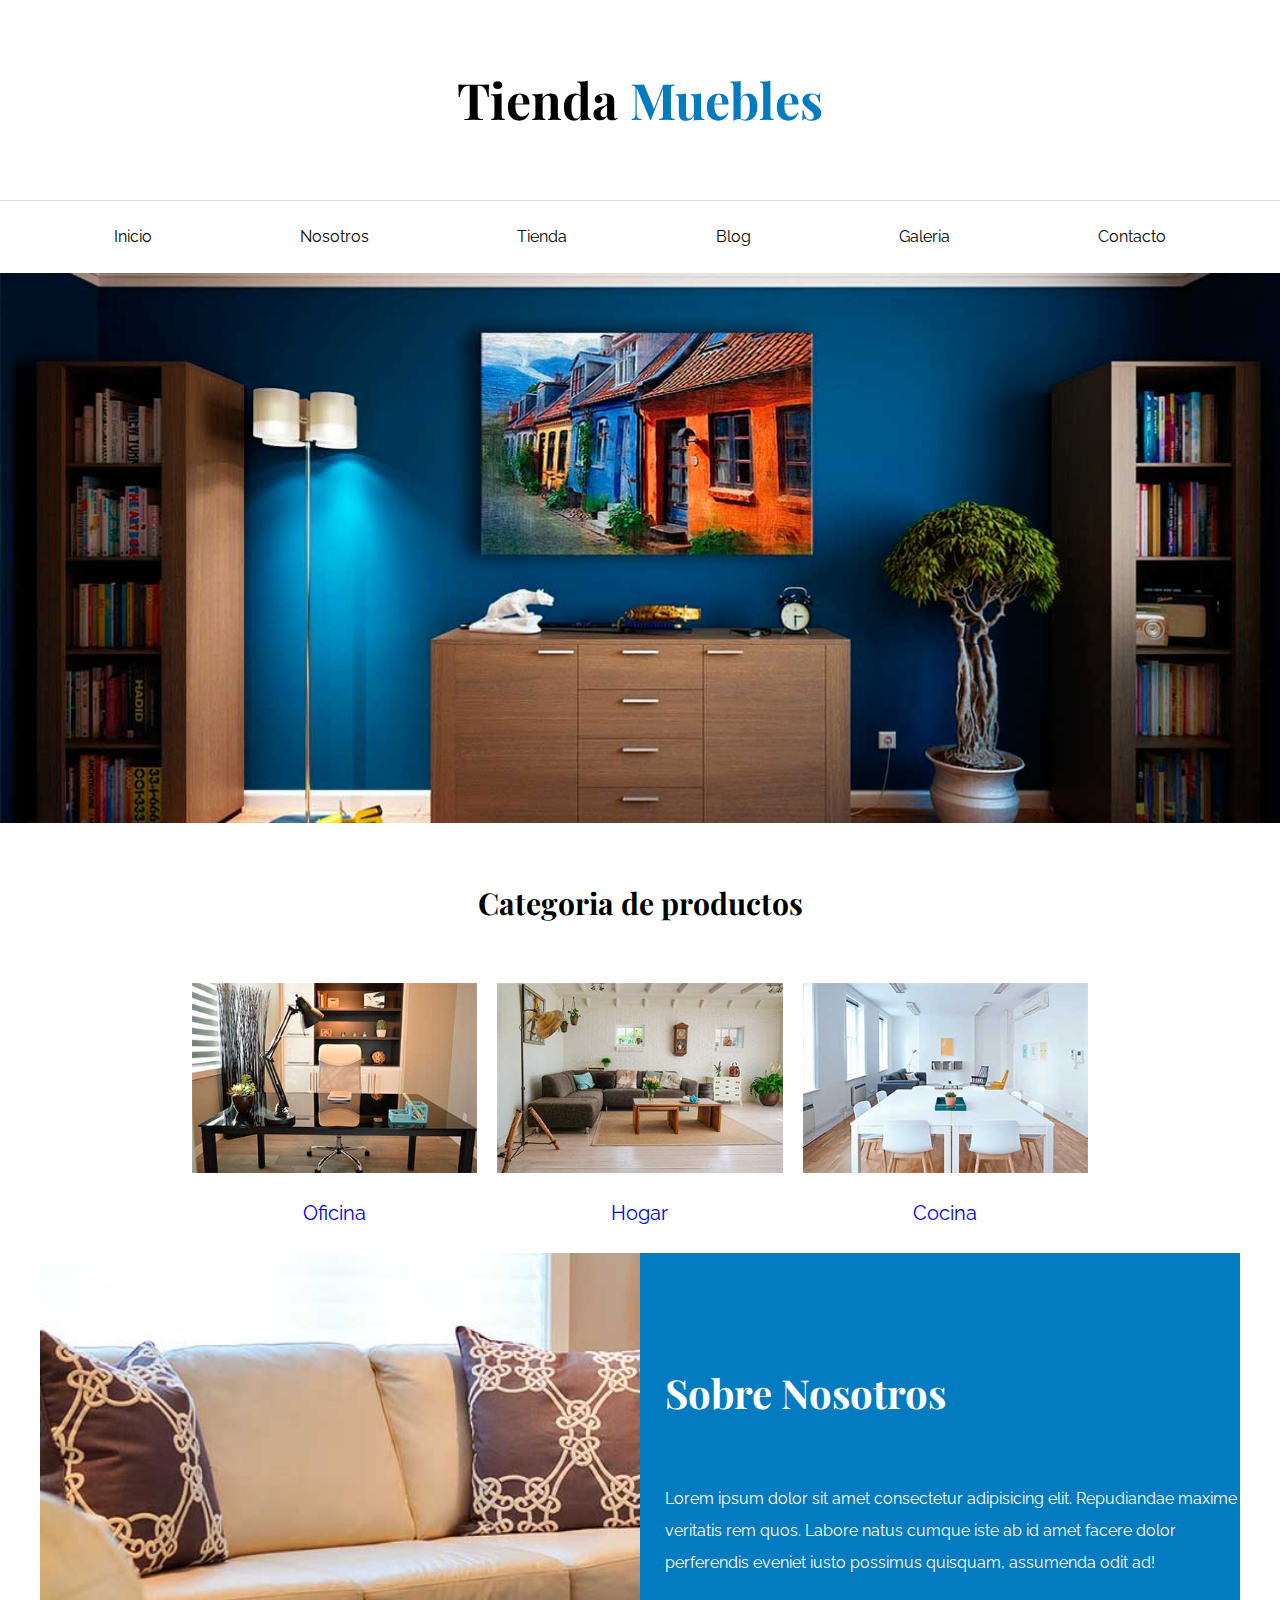
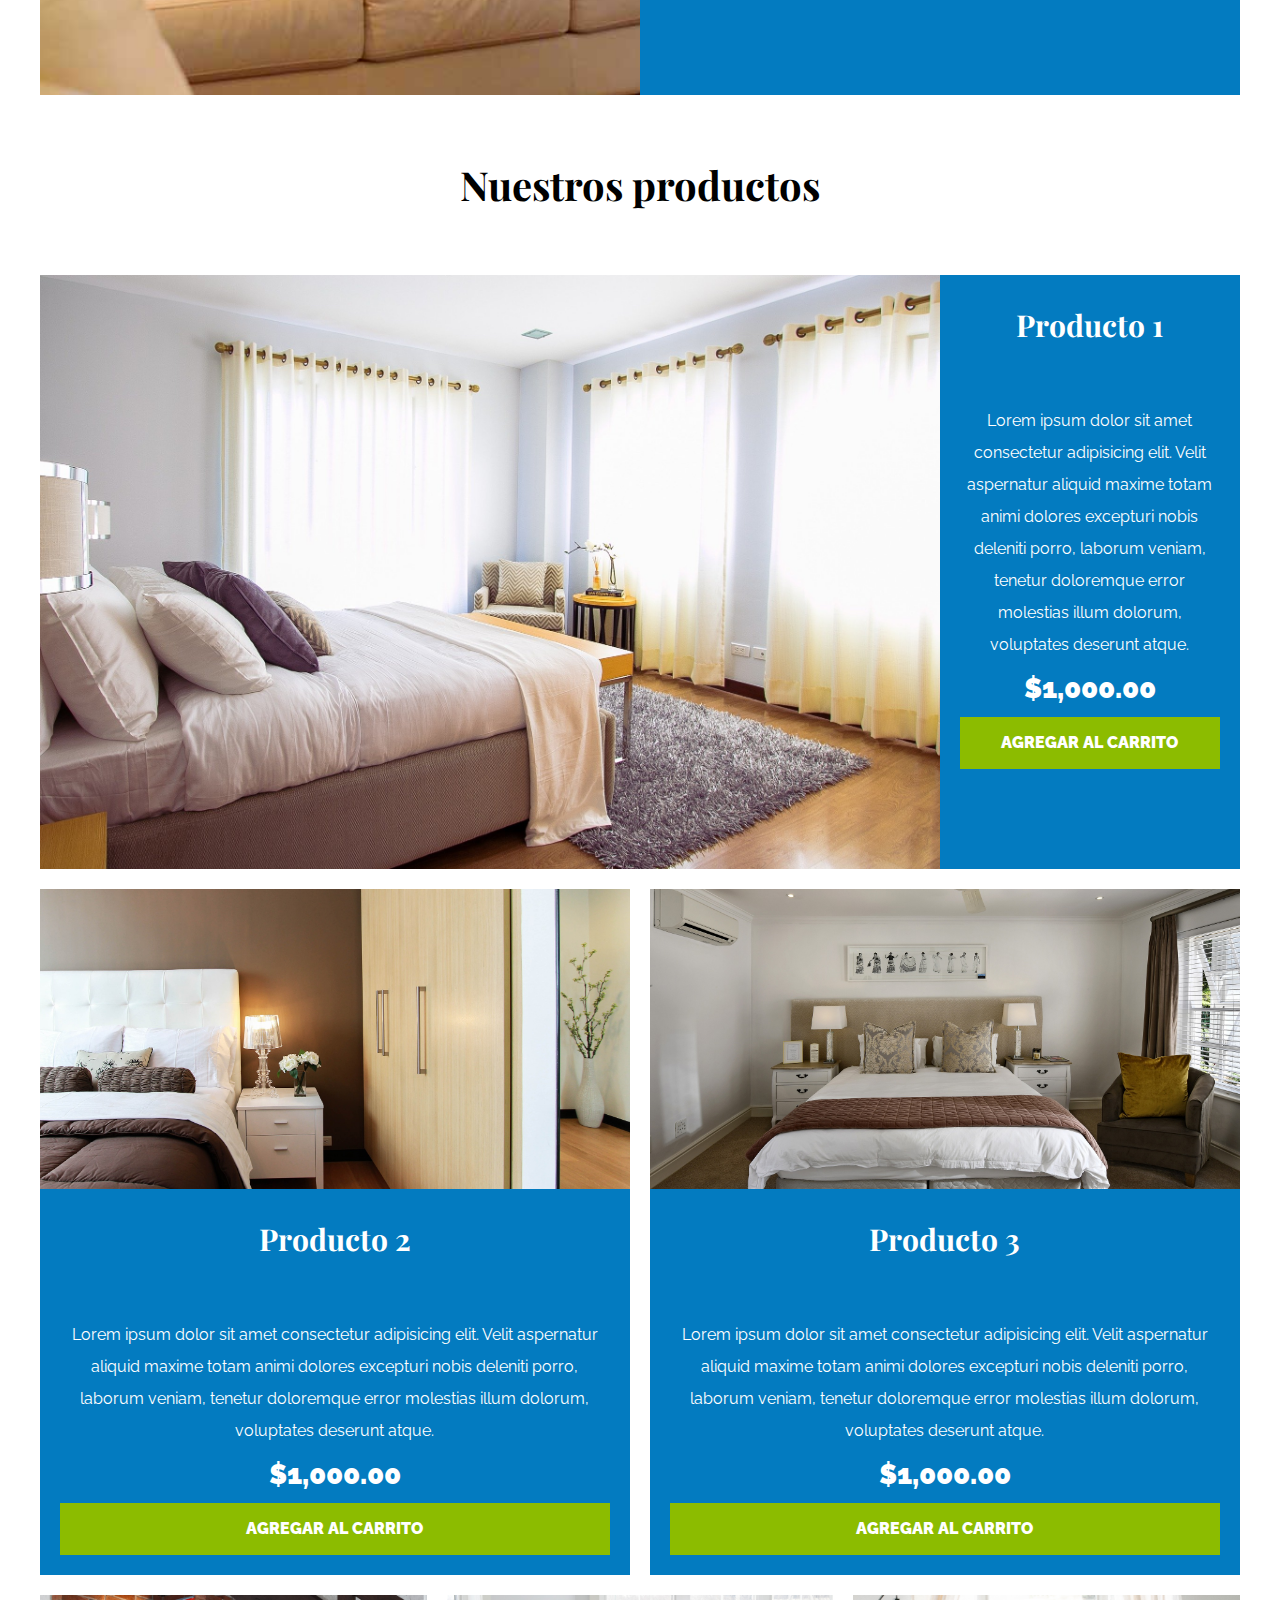
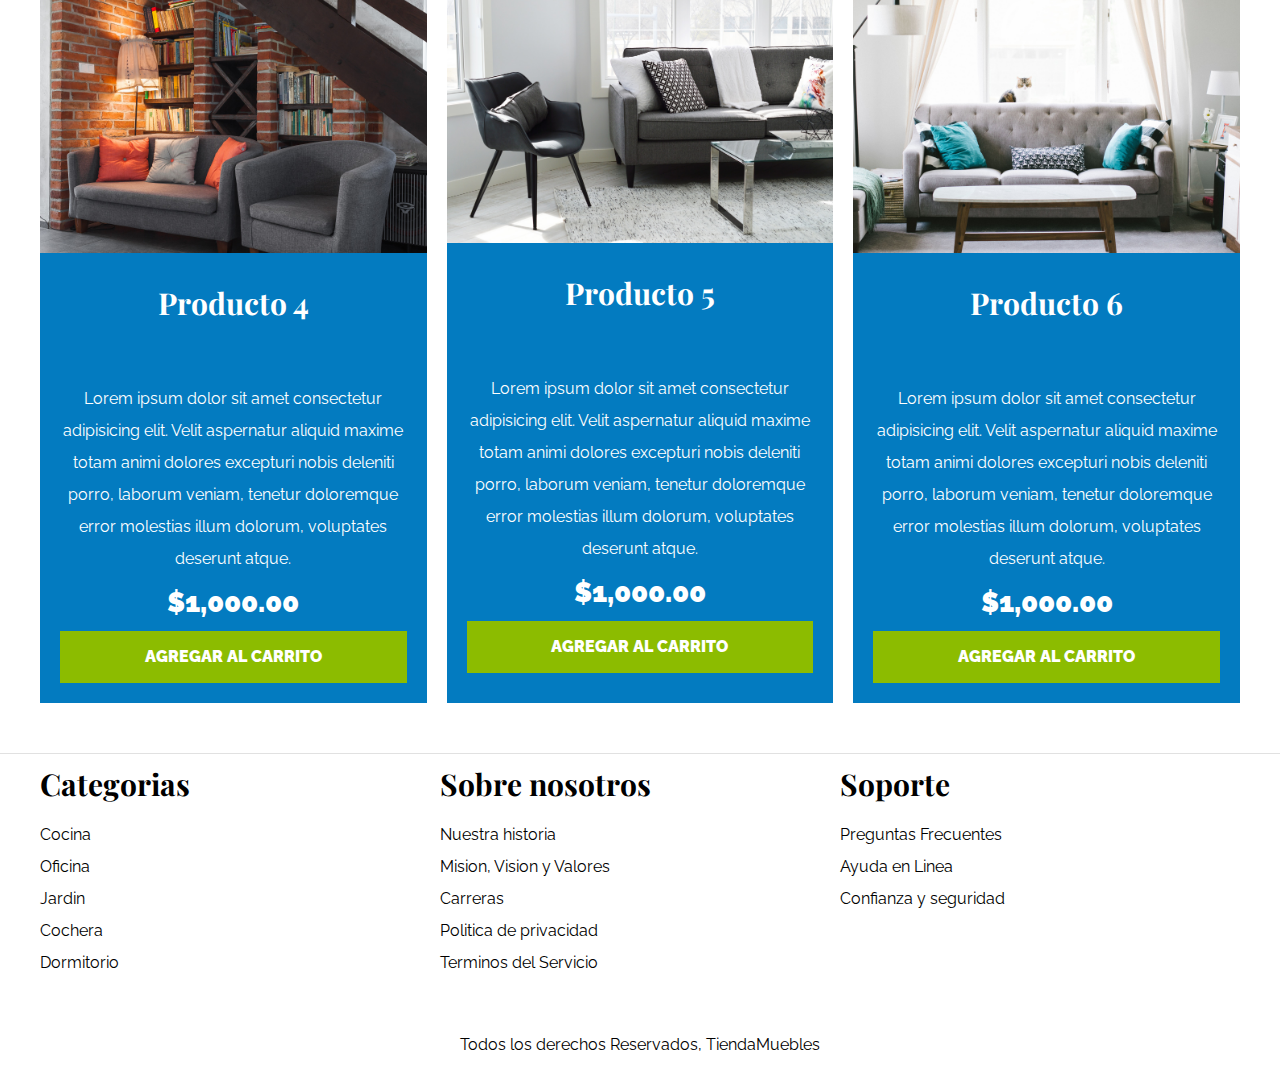
<file: index.html>
<!DOCTYPE html>
<html lang="es">
<head>
    <meta charset="UTF-8">
    <meta http-equiv="X-UA-Compatible" content="IE=edge">
    <meta name="viewport" content="width=device-width, initial-scale=1.0">
    <title>Ecommerce -Index </title>
    <link rel="preconnect" href="https://fonts.googleapis.com">
    <link rel="preconnect" href="https://fonts.gstatic.com" crossorigin>
    <link href="https://fonts.googleapis.com/css2?family=Playfair+Display:wght@700&family=Raleway:ital,wght@0,700;0,900;1,300&display=swap" rel="stylesheet">
    <link rel="stylesheet" href="./css/app.css">
    
</head>
<body>

    <header class="header">
        <h1 class="header__title">Tienda <span class="header__span">Muebles</span> </h1>
    </header>

    <div class="container-nav">

        <nav class="nav container">
            <a class="nav__link" href="./index.html">Inicio</a>
            <a class="nav__link" href="./nosotros.html">Nosotros</a>
            <a class="nav__link" href="./tienda.html">Tienda</a>
            <a class="nav__link" href="./blog.html">Blog</a>
            <a class="nav__link" href="./galeria.html">Galeria</a>
            <a class="nav__link" href="./conctacto.html">Contacto</a>
        </nav>

    </div>


    <div class="hero"></div>

    <section class="categoria-productos">
        <h3 class="categoria-productos__title">Categoria de productos</h3>

        <div class="categoria-productos__listado">
            <div class="categoria-productos__card">
                <img src="./assets/img/categoria1.jpg" alt="Categoria 1">
                <a class="categoria-productos__card-link" href="#"> Oficina </a>
            </div>
    
            <div class="categoria-productos__card">
                <img src="./assets/img/categoria2.jpg" alt="Categoria 2">
                <a class="categoria-productos__card-link" href="#"> Hogar </a>
            </div>
    
            <div class="categoria-productos__card">
                <img src="./assets/img/categoria3.jpg" alt="Categoria 3">
                <a class="categoria-productos__card-link" href="#"> Cocina </a>
            </div>
        </div>
    </section>

    <section class="sobre-nosotros container">
        <div class="sobre-nosotros__content">
            <div class="text-nosotros">
                <h2 class="sobre-nosotros__content-title">Sobre Nosotros</h2>

                <p>
                    Lorem ipsum dolor sit amet consectetur adipisicing elit.
                    Repudiandae maxime veritatis rem quos. Labore natus
                    cumque iste ab id amet facere dolor perferendis eveniet
                    iusto possimus quisquam, assumenda odit ad!
                </p>
            </div>
        </div>
    </section>
    
    <main class="main container">
        <h2 class="text-center">Nuestros productos</h2>

        <div class="main__products">

            <div class="main__products-product">

                <img class="main__products-product-img main__products-product-img--one" src="./assets/img/galeria_01.jpg" alt="producto 1">

                <div class="main__products-product-text">

                    <h3 class="main__products-product-text-title">Producto 1</h3>
    
                    <p class="main__products-product-text-textcontent">
                        Lorem ipsum dolor sit amet consectetur adipisicing elit.
                        Velit aspernatur aliquid maxime totam animi dolores excepturi
                        nobis deleniti porro,
                        laborum veniam, tenetur doloremque error molestias
                        illum dolorum, voluptates deserunt atque.
                    </p>
    
                    <p class="main__products-product-text-price">$1,000.00</p>
    
                    <a class="main__products-product-text-link btn" href="#">Agregar al Carrito</a>
    
                </div>
            </div>

            <div class="main__products-product">

                <img class="main__products-product-img main__products-product-img--two" src="./assets/img/galeria_02.jpg" alt="producto 2">

                <div class="main__products-product-text">

                    <h3 class="main__products-product-text-title">Producto 2</h3>
    
                    <p class="main__products-product-text-textcontent">
                        Lorem ipsum dolor sit amet consectetur adipisicing elit.
                        Velit aspernatur aliquid maxime totam animi dolores excepturi
                        nobis deleniti porro,
                        laborum veniam, tenetur doloremque error molestias
                        illum dolorum, voluptates deserunt atque.
                    </p>
    
                    <p class="main__products-product-text-price">$1,000.00</p>
    
                    <a class="main__products-product-text-link btn" href="#">Agregar al Carrito</a>
    
                </div>
            </div>

            <div class="main__products-product">

                <img class="main__products-product-img main__products-product-img--three" src="./assets/img/galeria_03.jpg" alt="producto 3">

                <div class="main__products-product-text">

                    <h3 class="main__products-product-text-title">Producto 3</h3>
    
                    <p class="main__products-product-text-textcontent">
                        Lorem ipsum dolor sit amet consectetur adipisicing elit.
                        Velit aspernatur aliquid maxime totam animi dolores excepturi
                        nobis deleniti porro,
                        laborum veniam, tenetur doloremque error molestias
                        illum dolorum, voluptates deserunt atque.
                    </p>
    
                    <p class="main__products-product-text-price">$1,000.00</p>
    
                    <a class="main__products-product-text-link btn" href="#">Agregar al Carrito</a>
    
                </div>
            </div>

            <div class="main__products-product">

                <img class="main__products-product-img" src="./assets/img/galeria_04.jpg" alt="producto 4">

                <div class="main__products-product-text">

                    <h3 class="main__products-product-text-title">Producto 4</h3>
    
                    <p class="main__products-product-text-textcontent">
                        Lorem ipsum dolor sit amet consectetur adipisicing elit.
                        Velit aspernatur aliquid maxime totam animi dolores excepturi
                        nobis deleniti porro,
                        laborum veniam, tenetur doloremque error molestias
                        illum dolorum, voluptates deserunt atque.
                    </p>
    
                    <p class="main__products-product-text-price">$1,000.00</p>
    
                    <a class="main__products-product-text-link btn" href="#">Agregar al Carrito</a>
    
                </div>
            </div>

            <div class="main__products-product">

                <img class="main__products-product-img" src="./assets/img/galeria_05.jpg" alt="producto 5">

                <div class="main__products-product-text">

                    <h3 class="main__products-product-text-title">Producto 5</h3>
    
                    <p class="main__products-product-text-textcontent">
                        Lorem ipsum dolor sit amet consectetur adipisicing elit.
                        Velit aspernatur aliquid maxime totam animi dolores excepturi
                        nobis deleniti porro,
                        laborum veniam, tenetur doloremque error molestias
                        illum dolorum, voluptates deserunt atque.
                    </p>
    
                    <p class="main__products-product-text-price">$1,000.00</p>
    
                    <a class="main__products-product-text-link btn" href="#">Agregar al Carrito</a>
    
                </div>
            </div>

            <div class="main__products-product">

                <img class="main__products-product-img" src="./assets/img/galeria_06.jpg" alt="producto 6">

                <div class="main__products-product-text">

                    <h3 class="main__products-product-text-title">Producto 6</h3>
    
                    <p class="main__products-product-text-textcontent">
                        Lorem ipsum dolor sit amet consectetur adipisicing elit.
                        Velit aspernatur aliquid maxime totam animi dolores excepturi
                        nobis deleniti porro,
                        laborum veniam, tenetur doloremque error molestias
                        illum dolorum, voluptates deserunt atque.
                    </p>
    
                    <p class="main__products-product-text-price">$1,000.00</p>
    
                    <a class="main__products-product-text-link btn" href="#">Agregar al Carrito</a>
    
                </div>
            </div>

        </div>
    </main>
    

    <footer class="footer">

        <div class="footer__content container">
            <div class="footer__section">
                <h3 class="footer__section-title">Categorias</h3>
    
                <nav class="footer__section-nav">
                    <a class="footer__section-nav-link" href="#">Cocina</a>
                    <a class="footer__section-nav-link" href="#">Oficina</a>
                    <a class="footer__section-nav-link" href="#">Jardin</a>
                    <a class="footer__section-nav-link" href="#">Cochera</a>
                    <a class="footer__section-nav-link" href="#">Dormitorio</a>
                </nav>
            </div>
    
            <div class="footer__section">
                <h3 class="footer__section-title">Sobre nosotros</h3>
                
                <nav class="footer__section-nav">
                    <a class="footer__section-nav-link" href="#">Nuestra historia</a>
                    <a class="footer__section-nav-link" href="#">Mision, Vision y Valores</a>
                    <a class="footer__section-nav-link" href="#">Carreras</a>
                    <a class="footer__section-nav-link" href="#">Politica de privacidad</a>
                    <a class="footer__section-nav-link" href="#">Terminos del Servicio</a>
                </nav>
            </div>
    
            <div class="footer__section">
                <h3 class="footer__section-title">Soporte</h3>
    
                <nav class="footer__section-nav">
                    <a class="footer__section-nav-link" href="#">Preguntas Frecuentes</a>
                    <a class="footer__section-nav-link" href="#">Ayuda en Linea</a>
                    <a class="footer__section-nav-link" href="#">Confianza y seguridad </a> 
                </nav>
            </div>
        </div>

        <p class="copyright text-center">Todos los derechos Reservados, TiendaMuebles</p>

    </footer>

</body>
</html>
</file>
<file: css/app.css>
html{
    font-size: 62.5%;
    font-family: 'Helvetica';
    box-sizing: border-box;
}

*,
*::after,
*::before{
    box-sizing: inherit;
}

a{
    text-decoration: none;
}

img{
    max-width: 100%;
    cursor: pointer;
    display: block;
}

.container{
    max-width: 120rem;
    margin: 0 auto;
}

body{
    margin: 0;
    overflow-x:hidden;
    font-family: 'Raleway', sans-serif;
    font-size: 1.6rem;
    line-height: 2;
}

h1, h2, h3, h4, h5, h6 {
    font-family: 'Playfair Display', serif;
    margin: 0 0 5rem 0;
}

h1{
    font-size: 5rem;
}

h2{
    font-size: 4rem;
}

h3{
    font-size: 3rem;
}

.btn{
    background-color: #8cbc00;
    color: #ffffff;
    display: block;
    text-transform: uppercase;
    font-weight: 900;   
    padding: 1rem;
    transition: all .3s ease-out;
}

.btn:hover{
    background-color: #769c02;
}

/* Utilities **/



.text-center{
    text-align: center;
}

.header__title{
    color: #000000;
    text-align: center;
    margin: 5rem 0;
}

.header__span{
    color:  #037bc0;
}

.container-nav{
    border-top: 1px solid #e1e1e1 ;
}

.nav{
    padding: 2rem 0;
    display: flex;
    justify-content: space-around;
}

.nav__link{
    color: #000000 ;
}



.hero{
    height: 55rem;
    background-image: url('./../assets/img/principal.jpg');
    background-size: cover;
    background-repeat: no-repeat;
    background-position: center center;
}

.categoria-productos{
    padding: 5rem 0 0 0;

}

.categoria-productos__listado{
    display: grid;
    grid-template-columns: repeat(3, 1fr);
    gap: 2rem;
    max-width: 70%;
    margin: 0 auto;
}



.categoria-productos__title{
    text-align: center;
}

.categoria-productos__card{
    display: flex;
    flex-direction: column;
    text-align: center;
}

.categoria-productos__card-link{
    padding: 2rem;
    font-size: 2rem;
    transition: .3s all ease-in-out;
    border-bottom-right-radius: 1rem;
}

.categoria-productos__card-link:hover{
    background-color: #037bc0;
    color: #ffffff;
}


/** Section sobre nosotros **/

.sobre-nosotros{
    background-image: linear-gradient( to right, transparent 50%, #037bc0 50%, #037bc0 100%), url(../assets/img/nosotros.jpg) ;
    padding:  10rem 0;
    background-position: left center;
    background-repeat: no-repeat;
    background-size: 100%, 120rem ;
}

.sobre-nosotros__content{
    display: grid;
    grid-template-columns: repeat(2, 1fr);
    column-gap: 5rem;
    color: #ffffff;
}

.text-nosotros{
    grid-column: 2 / 3;
}



/*** Listado productos ***/

.main{
    padding-top: 5rem ;

}


.main__products{
    display: grid;
    grid-template-columns: repeat(6, 1fr);
    gap: 2rem;

}

.main__products-product{
    background-color: #037bc0;

}

.main__products-product:nth-child(1){
    grid-column: 1 / -1;
    display: grid;
    grid-template-columns: 3fr 1fr;
    
}

.main__products-product:nth-child(2){
    grid-column: 1 / 4;
}

 .main__products-product:nth-child(3){
    grid-column: 4 / -1;
}

.main__products-product:nth-child(4){
    grid-column: 1 / 3;
}

.main__products-product:nth-child(5){
    grid-column: 3 / 5;
}

.main__products-product:nth-child(6){
    grid-column: 5 / 7;
} 


.main__products-product-text{
    color: #ffffff;
    text-align: center;
    padding: 2rem;
}

.main__products-product-t1ext-title{
    margin: 0;
}



.main__products-product-text-price{
    font-size: 2.8rem;
    font-weight: 900;
}

.main__products-product-text-textcontent,
.main__products-product-text-price{
    margin: 0;
}

.main__products-product-img--one{
    height: 100%;
    width: 100%;
    object-fit: cover;
}

.main__products-product-img--two,
.main__products-product-img--three{
    height: 30rem;
    width: 100%;
    object-fit: cover;
}


/***Footer**/
.footer{
    border-top: 1px solid #e1e1e1;
    margin-top: 5rem;
    padding: 5rem auto;
}

.footer__content{
    display: grid;
    grid-template-columns: repeat(3, 1fr);
}

.footer__section{
    display: flex;
    flex-direction: column;
}

.footer__section-title{
    margin-bottom: .5rem;
}

.footer__section-nav-link{
    display: block;
    color: #000000;
}

.copyright{
    margin-top: 5rem;
}
</file>
